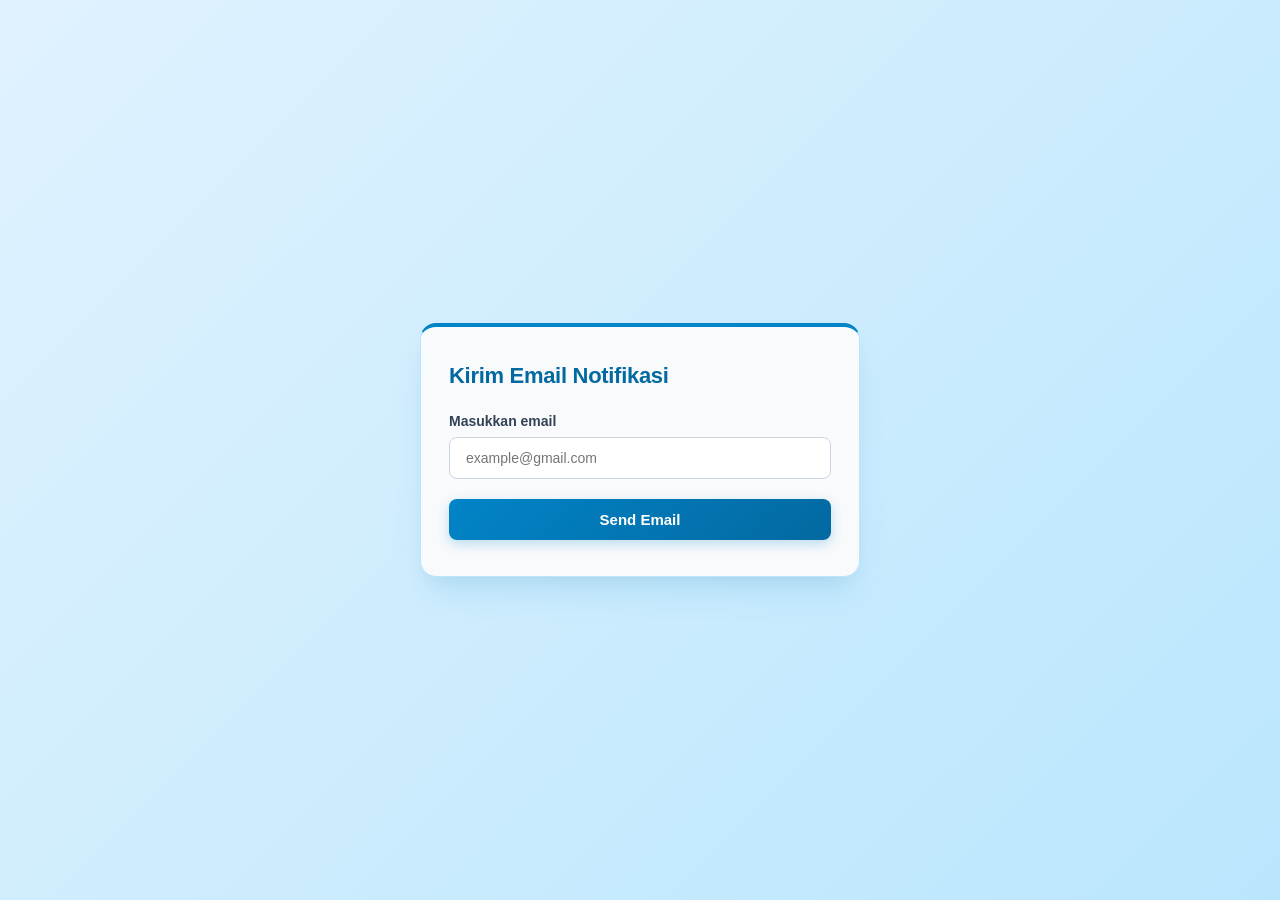
<file: P01-Notifier/wwwroot/index.html>
<!DOCTYPE html>
<html lang="id">
<head>
    <meta charset="UTF-8">
    <meta name="viewport" content="width=device-width, initial-scale=1.0">
    <title>Kirim Email - .NET Notifier</title>
    <link rel="stylesheet" href="style.css">
</head>
<body>

    <main class="main-container">
        <article class="card">
            <header>
                <h1>Kirim Email Notifikasi</h1>
            </header>
            
            <section>
                <form id="emailForm">
                    <div class="form-group">
                        <label for="receiver">Masukkan email</label>
                        <input 
                            type="email" 
                            id="receiver" 
                            name="receiver" 
                            placeholder="example@gmail.com" 
                            required 
                            autocomplete="email"
                        />
                    </div>
                    
                    <button type="submit" id="btnSend">Send Email</button>
                </form>
            </section>
        </article>
    </main>

    <!-- Modal Pop-up Status -->
    <div id="statusModal" class="modal-overlay hidden" role="dialog" aria-modal="true" aria-labelledby="modalTitle">
        <div class="modal-card">
            <header>
                <h3 id="modalTitle"></h3>
            </header>
            <section>
                <p id="modalMessage"></p>
            </section>
            <footer>
                <button type="button" id="btnCloseModal" class="btn-close">Tutup</button>
            </footer>
        </div>
    </div>

    <script src="script.js"></script>
</body>
</html>
</file>
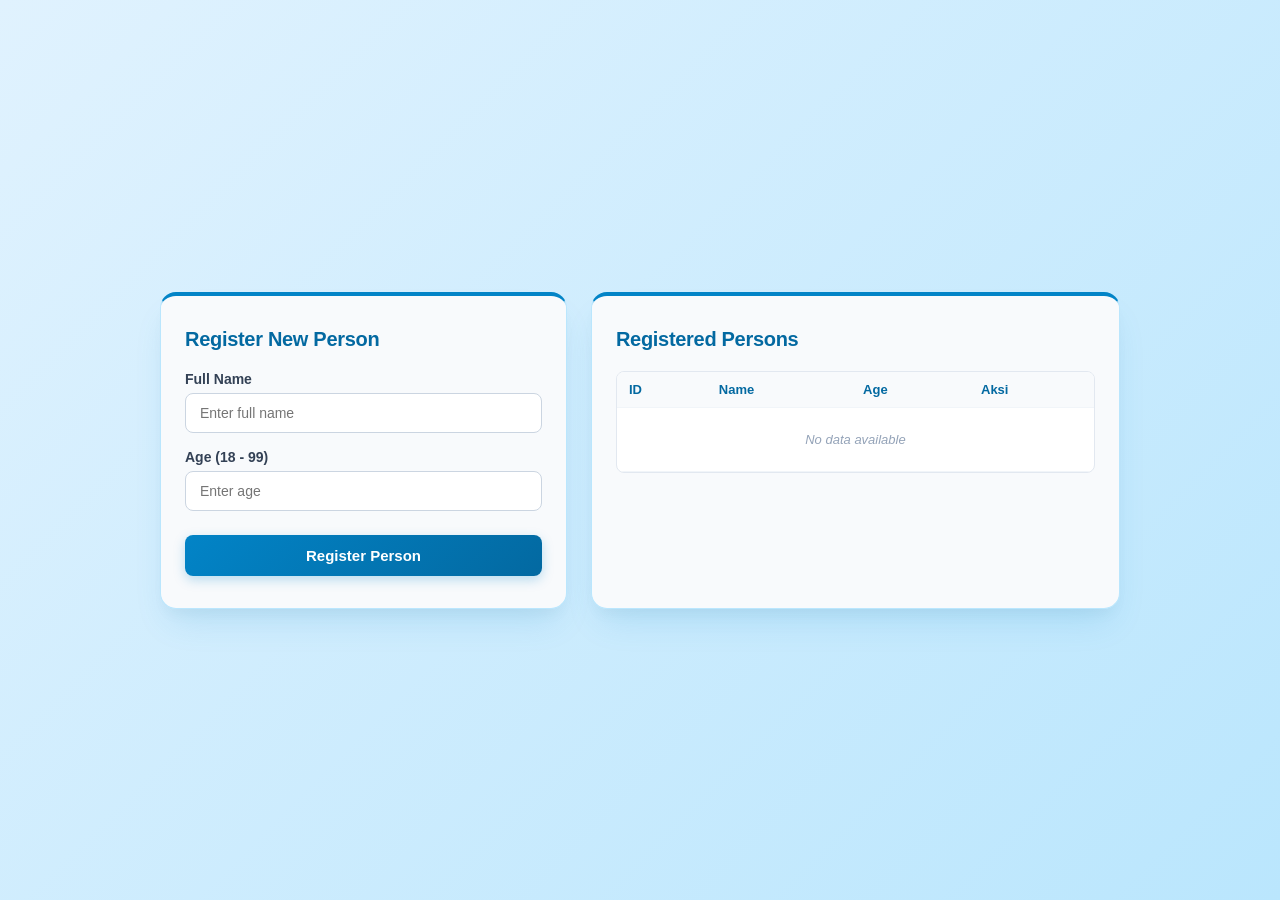
<file: P02-PersonRegister/wwwroot/index.html>
<!DOCTYPE html>
<html lang="id">
<head>
    <meta charset="UTF-8">
    <meta name="viewport" content="width=device-width, initial-scale=1.0">
    <title>Person Register Dashboard</title>
    <link rel="stylesheet" href="style.css">
</head>
<body>
    <main class="main-container">
        <section class="card form-card">
            <header>
                <h1>Register New Person</h1>
            </header>
            <form id="personForm">
                <div class="form-group">
                    <label for="name">Full Name</label>
                    <input type="text" id="name" name="name" placeholder="Enter full name" required autocomplete="off">
                </div>
                <div class="form-group">
                    <label for="age">Age (18 - 99)</label>
                    <input type="number" id="age" name="age" placeholder="Enter age" min="18" max="99" required>
                </div>
                <button type="submit" id="btnSubmit">Register Person</button>
            </form>
        </section>

        <section class="card table-card">
            <header>
                <h1>Registered Persons</h1>
            </header>
            <div class="table-wrapper">
                <table id="personTable">
                    <thead>
                        <tr>
                            <th>ID</th>
                            <th>Name</th>
                            <th>Age</th>
                            <th>Aksi</th>
                        </tr>
                    </thead>
                    <tbody>
                        <tr class="empty-row">
                            <td colspan="4">No data available</td>
                        </tr>
                    </tbody>
                </table>
            </div>
        </section>
    </main>

    <div id="statusModal" class="modal-overlay hidden" role="dialog" aria-modal="true" aria-labelledby="modalTitle">
        <div class="modal-card">
            <header>
                <h3 id="modalTitle"></h3>
            </header>
            <section>
                <p id="modalMessage"></p>
            </section>
            <footer>
                <button type="button" id="btnCloseModal" class="btn-close">Tutup</button>
            </footer>
        </div>
    </div>

    <script src="script.js"></script>
</body>
</html>
</file>
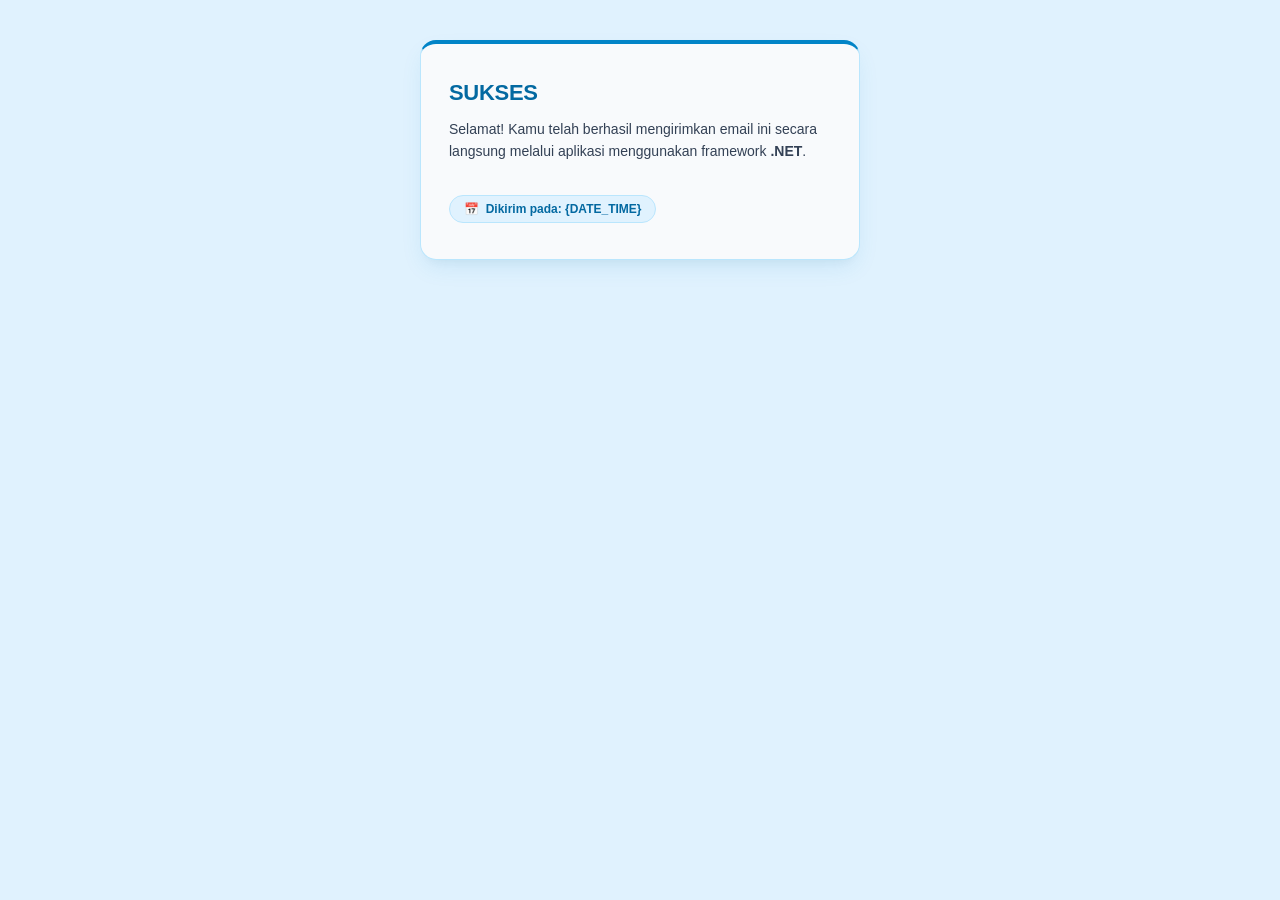
<file: P01-Notifier/Template.html>
<!DOCTYPE html>
<html>
<head>
    <meta charset="utf-8">
    <meta name="viewport" content="width=device-width, initial-scale=1.0">
    <title>Email Terkirim</title>
</head>
<body style="margin: 0; padding: 0; background-color: #e0f2fe; font-family: 'Segoe UI', Helvetica, Arial, sans-serif;">

    <!-- Wrapper Utama -->
    <table border="0" cellpadding="0" cellspacing="0" width="100%" style="table-layout: fixed; background-color: #e0f2fe; padding: 40px 0;">
        <tr>
            <td align="center">
                
                <!-- Card Container (Baby Blue & Soft Off-White Theme) -->
                <table border="0" cellpadding="0" cellspacing="0" width="100%" style="max-width: 440px; background-color: #f8fafc; border-radius: 16px; border: 1px solid #bae6fd; border-top: 4px solid #0284c7; padding: 36px 28px; box-shadow: 0 10px 25px -5px rgba(2, 132, 199, 0.12), 0 8px 10px -6px rgba(0, 0, 0, 0.04);">
                    
                    <!-- Header Title H1 -->
                    <tr>
                        <td align="left" style="padding-bottom: 12px;">
                            <h1 style="color: #0369a1; font-size: 22px; font-weight: 700; margin: 0; letter-spacing: -0.3px;">SUKSES</h1>
                        </td>
                    </tr>

                    <!-- Teks Konteks Utama -->
                    <tr>
                        <td align="left" style="color: #334155; font-size: 14px; line-height: 1.6; padding-bottom: 24px;">
                            Selamat! Kamu telah berhasil mengirimkan email ini secara langsung melalui aplikasi menggunakan framework <strong>.NET</strong>.
                        </td>
                    </tr>

                    <!-- Tag Pill Tanggal Dikirim (Sesuai gaya elemen bawah pada contoh gambar) -->
                    <tr>
                        <td align="left" style="padding-top: 8px;">
                            <table border="0" cellpadding="0" cellspacing="0">
                                <tr>
                                    <td align="center" style="background-color: #e0f2fe; border: 1px solid #bae6fd; border-radius: 20px; padding: 6px 14px; color: #0369a1; font-size: 12px; font-weight: 600;">
                                        📅 &nbsp;Dikirim pada: {DATE_TIME}
                                    </td>
                                </tr>
                            </table>
                        </td>
                    </tr>

                </table>
                <!-- End Card Container -->

            </td>
        </tr>
    </table>
    <!-- End Wrapper -->

</body>
</html>
</file>
<file: P01-Notifier/wwwroot/style.css>
/* Base Layout & Color Palette (Baby Blue Soft Gradient) */
* {
    box-sizing: border-box;
    margin: 0;
    padding: 0;
}

body {
    font-family: 'Segoe UI', -apple-system, BlinkMacSystemFont, Roboto, sans-serif;
    background: linear-gradient(135deg, #e0f2fe 0%, #bae6fd 50%, #7dd3fc 100%);
    background-size: 200% 200%;
    animation: gradientBG 10s ease infinite;
    display: flex;
    justify-content: center;
    align-items: center;
    min-height: 100vh;
    padding: 20px;
}

@keyframes gradientBG {
    0% { background-position: 0% 50%; }
    50% { background-position: 100% 50%; }
    100% { background-position: 0% 50%; }
}

/* Main Container & Card */
.main-container {
    width: 100%;
    display: flex;
    justify-content: center;
    align-items: center;
}

.card {
    width: 100%;
    max-width: 440px;
    background-color: #f8fafc;
    border: 1px solid #bae6fd;
    border-top: 4px solid #0284c7;
    border-radius: 16px;
    padding: 36px 28px;
    box-shadow: 0 20px 35px -10px rgba(2, 132, 199, 0.15), 0 10px 15px -5px rgba(0, 0, 0, 0.04);
    animation: slideUp 0.6s cubic-bezier(0.16, 1, 0.3, 1) forwards;
}

@keyframes slideUp {
    from {
        opacity: 0;
        transform: translateY(30px);
    }
    to {
        opacity: 1;
        transform: translateY(0);
    }
}

h1 {
    color: #0369a1;
    font-size: 22px;
    font-weight: 700;
    margin-bottom: 24px;
    letter-spacing: -0.3px;
}

.form-group {
    display: flex;
    flex-direction: column;
    margin-bottom: 20px;
}

label {
    color: #334155;
    font-size: 14px;
    font-weight: 600;
    margin-bottom: 8px;
}

input[type="email"] {
    width: 100%;
    padding: 12px 16px;
    font-size: 14px;
    color: #0f172a;
    background-color: #ffffff;
    border: 1.5px solid #cbd5e1;
    border-radius: 8px;
    outline: none;
    transition: all 0.3s cubic-bezier(0.4, 0, 0.2, 1);
}

input[type="email"]:focus {
    border-color: #0284c7;
    box-shadow: 0 0 0 4px rgba(2, 132, 199, 0.12);
    transform: translateY(-1px);
}

button[type="submit"] {
    width: 100%;
    padding: 12px;
    font-size: 15px;
    font-weight: 600;
    color: #ffffff;
    background: linear-gradient(135deg, #0284c7 0%, #0369a1 100%);
    border: none;
    border-radius: 8px;
    cursor: pointer;
    box-shadow: 0 4px 12px rgba(2, 132, 199, 0.25);
    transition: all 0.3s ease;
}

button[type="submit"]:hover {
    background: linear-gradient(135deg, #0369a1 0%, #075985 100%);
    box-shadow: 0 6px 16px rgba(2, 132, 199, 0.35);
    transform: translateY(-2px);
}

button[type="submit"]:active {
    transform: translateY(0);
}

button[type="submit"]:disabled {
    background: #94a3b8;
    box-shadow: none;
    cursor: not-allowed;
    transform: none;
}

/* Modal Overlay dengan Transisi Halus (Tanpa display: none agar animasi jalan) */
.modal-overlay {
    position: fixed;
    top: 0;
    left: 0;
    width: 100vw;
    height: 100vh;
    background-color: rgba(15, 23, 42, 0.5);
    backdrop-filter: blur(6px);
    display: flex;
    justify-content: center;
    align-items: center;
    z-index: 1000;
    opacity: 1;
    visibility: visible;
    transition: opacity 0.35s ease, visibility 0.35s ease;
}

/* Saat modal disembunyikan menggunakan kelas hidden */
.modal-overlay.hidden {
    opacity: 0;
    visibility: hidden;
    pointer-events: none;
}

/* Modal Card dengan Animasi Spring / Scale Elastis Natural */
.modal-card {
    background-color: #f8fafc;
    border: 1px solid #bae6fd;
    border-radius: 20px;
    padding: 36px 28px;
    width: 90%;
    max-width: 360px;
    text-align: center;
    box-shadow: 0 25px 50px -12px rgba(0, 0, 0, 0.25);
    transform: scale(1) translateY(0);
    opacity: 1;
    transition: transform 0.4s cubic-bezier(0.34, 1.56, 0.64, 1), opacity 0.3s ease;
}

/* Efek saat modal dalam keadaan tertutup/hidden */
.modal-overlay.hidden .modal-card {
    transform: scale(0.75) translateY(25px);
    opacity: 0;
}

/* Semantic Color Variants untuk Status Pop-up */
.modal-card.success {
    border-top: 5px solid #10b981; /* Hijau Emerald untuk Sukses */
}

.modal-card.success h3 {
    color: #047857;
}

.modal-card.success .btn-close {
    background-color: #10b981;
    box-shadow: 0 4px 12px rgba(16, 185, 129, 0.3);
}

.modal-card.success .btn-close:hover {
    background-color: #059669;
}

.modal-card.error {
    border-top: 5px solid #ef4444; /* Merah Rose untuk Error */
}

.modal-card.error h3 {
    color: #b91c1c;
}

.modal-card.error .btn-close {
    background-color: #ef4444;
    box-shadow: 0 4px 12px rgba(239, 68, 68, 0.3);
}

.modal-card.error .btn-close:hover {
    background-color: #dc2626;
}

.modal-card h3 {
    font-size: 20px;
    font-weight: 700;
    margin-bottom: 12px;
}

.modal-card p {
    font-size: 14px;
    color: #475569;
    line-height: 1.6;
    margin-bottom: 28px;
    word-break: break-word;
}

.btn-close {
    width: 100%;
    padding: 11px 24px;
    font-size: 14px;
    font-weight: 600;
    color: #ffffff;
    border: none;
    border-radius: 8px;
    cursor: pointer;
    transition: all 0.2s ease;
}

.hidden {
    display: none !important; /* Dipertahankan untuk elemen lain jika diperlukan, tapi overlay diatur khusus di atas */
}
/* Override khusus untuk modal-overlay agar tidak konflik dengan .hidden global */
.modal-overlay.hidden {
    display: flex !important; 
    opacity: 0;
    visibility: hidden;
    pointer-events: none;
}
</file>
<file: P02-PersonRegister/wwwroot/style.css>
* {
    box-sizing: border-box;
    margin: 0;
    padding: 0;
}

body {
    font-family: 'Segoe UI', -apple-system, BlinkMacSystemFont, Roboto, sans-serif;
    background: linear-gradient(135deg, #e0f2fe 0%, #bae6fd 50%, #7dd3fc 100%);
    background-size: 200% 200%;
    animation: gradientBG 10s ease infinite;
    display: flex;
    justify-content: center;
    align-items: center;
    min-height: 100vh;
    padding: 20px;
}

@keyframes gradientBG {
    0% { background-position: 0% 50%; }
    50% { background-position: 100% 50%; }
    100% { background-position: 0% 50%; }
}

.main-container {
    width: 100%;
    max-width: 960px;
    display: grid;
    grid-template-columns: 1fr 1.3fr;
    gap: 24px;
}

@media (max-width: 768px) {
    .main-container {
        grid-template-columns: 1fr;
    }
}

.card {
    background-color: #f8fafc;
    border: 1px solid #bae6fd;
    border-top: 4px solid #0284c7;
    border-radius: 16px;
    padding: 32px 24px;
    box-shadow: 0 20px 35px -10px rgba(2, 132, 199, 0.15), 0 10px 15px -5px rgba(0, 0, 0, 0.04);
}

h1 {
    color: #0369a1;
    font-size: 20px;
    font-weight: 700;
    margin-bottom: 20px;
    letter-spacing: -0.3px;
}

.form-group {
    display: flex;
    flex-direction: column;
    margin-bottom: 16px;
}

label {
    color: #334155;
    font-size: 14px;
    font-weight: 600;
    margin-bottom: 6px;
}

input[type="text"],
input[type="number"] {
    width: 100%;
    padding: 11px 14px;
    font-size: 14px;
    color: #0f172a;
    background-color: #ffffff;
    border: 1.5px solid #cbd5e1;
    border-radius: 8px;
    outline: none;
    transition: all 0.3s cubic-bezier(0.4, 0, 0.2, 1);
}

input[type="text"]:focus,
input[type="number"]:focus {
    border-color: #0284c7;
    box-shadow: 0 0 0 4px rgba(2, 132, 199, 0.12);
    transform: translateY(-1px);
}

button[type="submit"] {
    width: 100%;
    padding: 12px;
    font-size: 15px;
    font-weight: 600;
    color: #ffffff;
    background: linear-gradient(135deg, #0284c7 0%, #0369a1 100%);
    border: none;
    border-radius: 8px;
    cursor: pointer;
    box-shadow: 0 4px 12px rgba(2, 132, 199, 0.25);
    transition: all 0.3s ease;
    margin-top: 8px;
}

button[type="submit"]:hover {
    background: linear-gradient(135deg, #0369a1 0%, #075985 100%);
    box-shadow: 0 6px 16px rgba(2, 132, 199, 0.35);
    transform: translateY(-2px);
}

button[type="submit"]:disabled {
    background: #94a3b8;
    box-shadow: none;
    cursor: not-allowed;
    transform: none;
}

.table-wrapper {
    max-height: 320px;
    overflow-y: auto;
    border: 1px solid #e2e8f0;
    border-radius: 8px;
    background: #ffffff;
}

table {
    width: 100%;
    border-collapse: collapse;
    text-align: left;
    font-size: 13px;
}

th, td {
    padding: 10px 12px;
    border-bottom: 1px solid #f1f5f9;
    color: #334155;
}

th {
    background-color: #f8fafc;
    font-weight: 600;
    color: #0369a1;
    position: sticky;
    top: 0;
}

.empty-row td {
    text-align: center;
    color: #94a3b8;
    font-style: italic;
    padding: 24px;
}

.btn-delete {
    padding: 6px 12px;
    font-size: 12px;
    font-weight: 600;
    color: #ffffff;
    background-color: #ef4444;
    border: none;
    border-radius: 6px;
    cursor: pointer;
    transition: background-color 0.2s ease;
}

.btn-delete:hover {
    background-color: #dc2626;
}

.modal-overlay {
    position: fixed;
    top: 0;
    left: 0;
    width: 100vw;
    height: 100vh;
    background-color: rgba(15, 23, 42, 0.5);
    backdrop-filter: blur(6px);
    display: flex;
    justify-content: center;
    align-items: center;
    z-index: 1000;
    opacity: 1;
    visibility: visible;
    transition: opacity 0.35s ease, visibility 0.35s ease;
}

.modal-overlay.hidden {
    opacity: 0;
    visibility: hidden;
    pointer-events: none;
}

.modal-card {
    background-color: #f8fafc;
    border: 1px solid #bae6fd;
    border-radius: 20px;
    padding: 36px 28px;
    width: 90%;
    max-width: 360px;
    text-align: center;
    box-shadow: 0 25px 50px -12px rgba(0, 0, 0, 0.25);
    transform: scale(1) translateY(0);
    opacity: 1;
    transition: transform 0.4s cubic-bezier(0.34, 1.56, 0.64, 1), opacity 0.3s ease;
}

.modal-overlay.hidden .modal-card {
    transform: scale(0.75) translateY(25px);
    opacity: 0;
}

.modal-card.success {
    border-top: 5px solid #10b981;
}

.modal-card.success h3 {
    color: #047857;
}

.modal-card.success .btn-close {
    background-color: #10b981;
    box-shadow: 0 4px 12px rgba(16, 185, 129, 0.3);
}

.modal-card.success .btn-close:hover {
    background-color: #059669;
}

.modal-card.error {
    border-top: 5px solid #ef4444;
}

.modal-card.error h3 {
    color: #b91c1c;
}

.modal-card.error .btn-close {
    background-color: #ef4444;
    box-shadow: 0 4px 12px rgba(239, 68, 68, 0.3);
}

.modal-card.error .btn-close:hover {
    background-color: #dc2626;
}

.modal-card h3 {
    font-size: 20px;
    font-weight: 700;
    margin-bottom: 12px;
}

.modal-card p {
    font-size: 14px;
    color: #475569;
    line-height: 1.6;
    margin-bottom: 28px;
    word-break: break-word;
}

.btn-close {
    width: 100%;
    padding: 11px 24px;
    font-size: 14px;
    font-weight: 600;
    color: #ffffff;
    border: none;
    border-radius: 8px;
    cursor: pointer;
    transition: all 0.2s ease;
}
</file>
